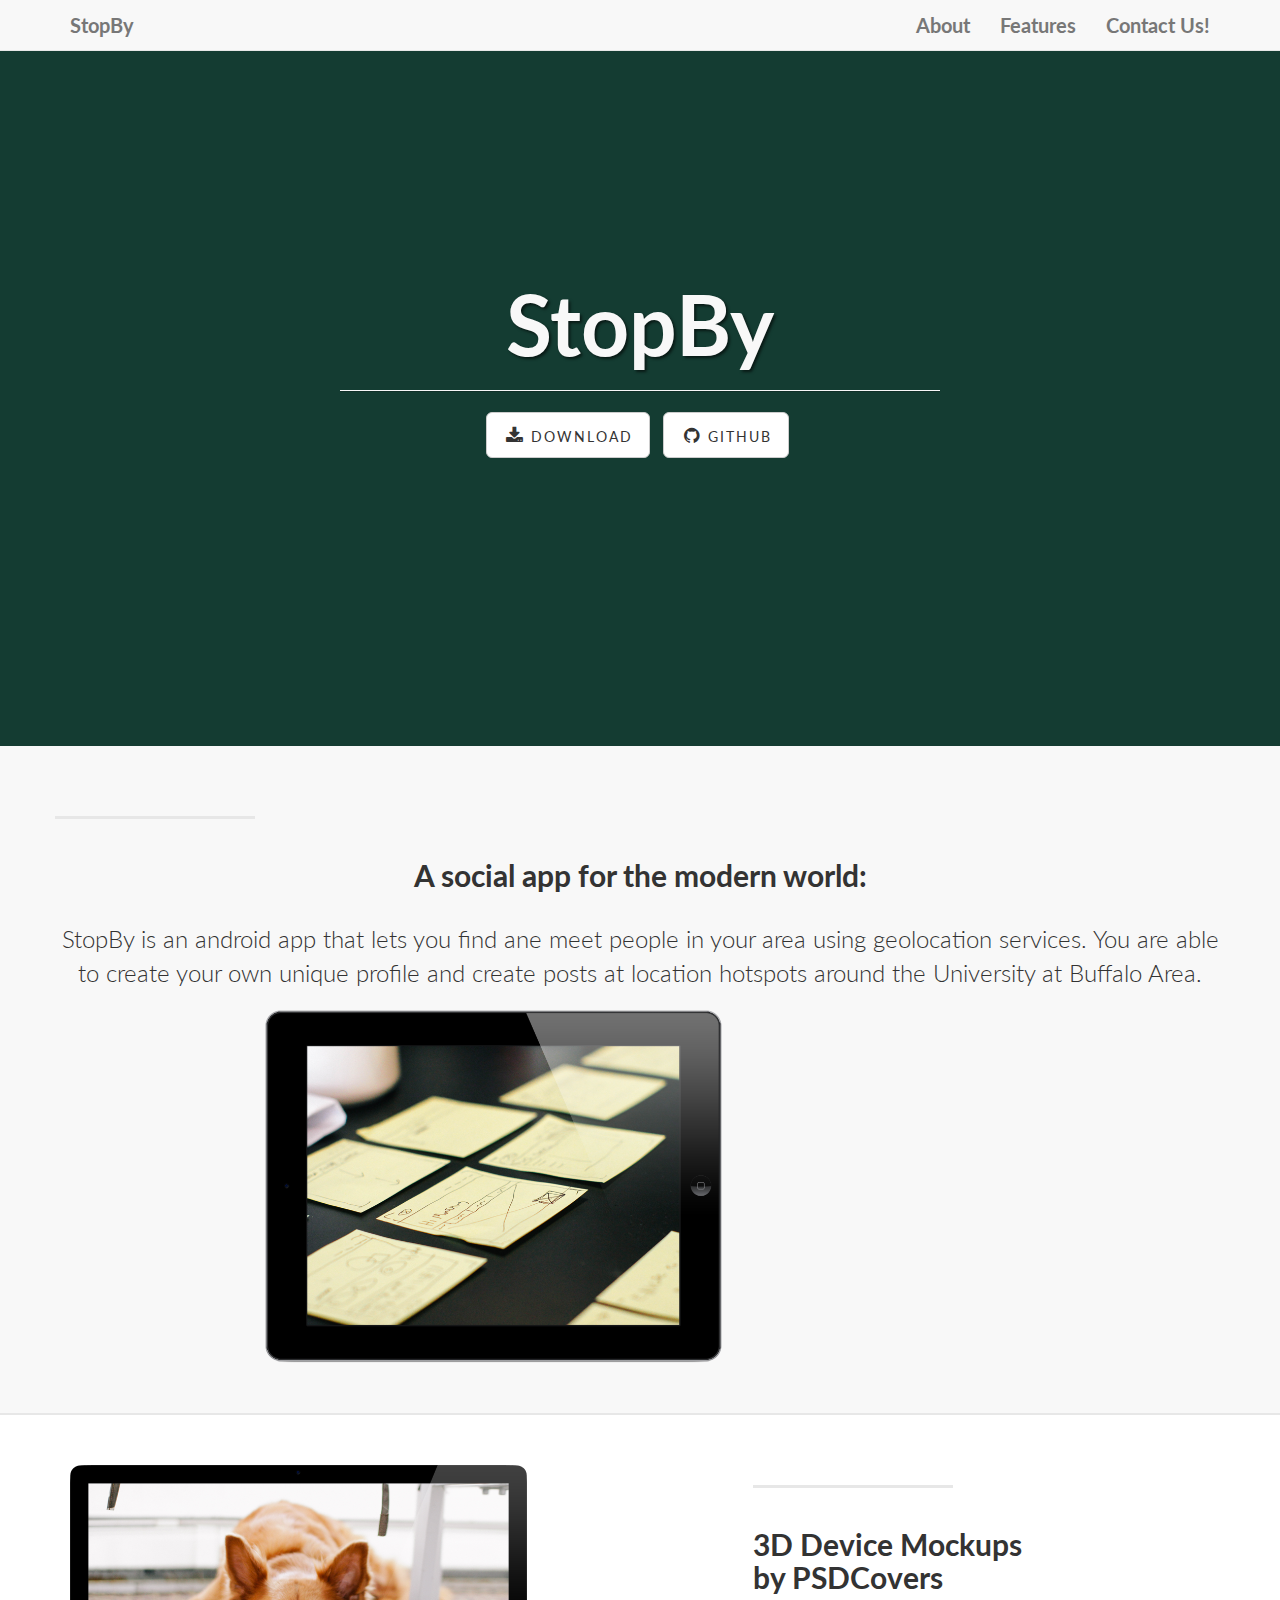
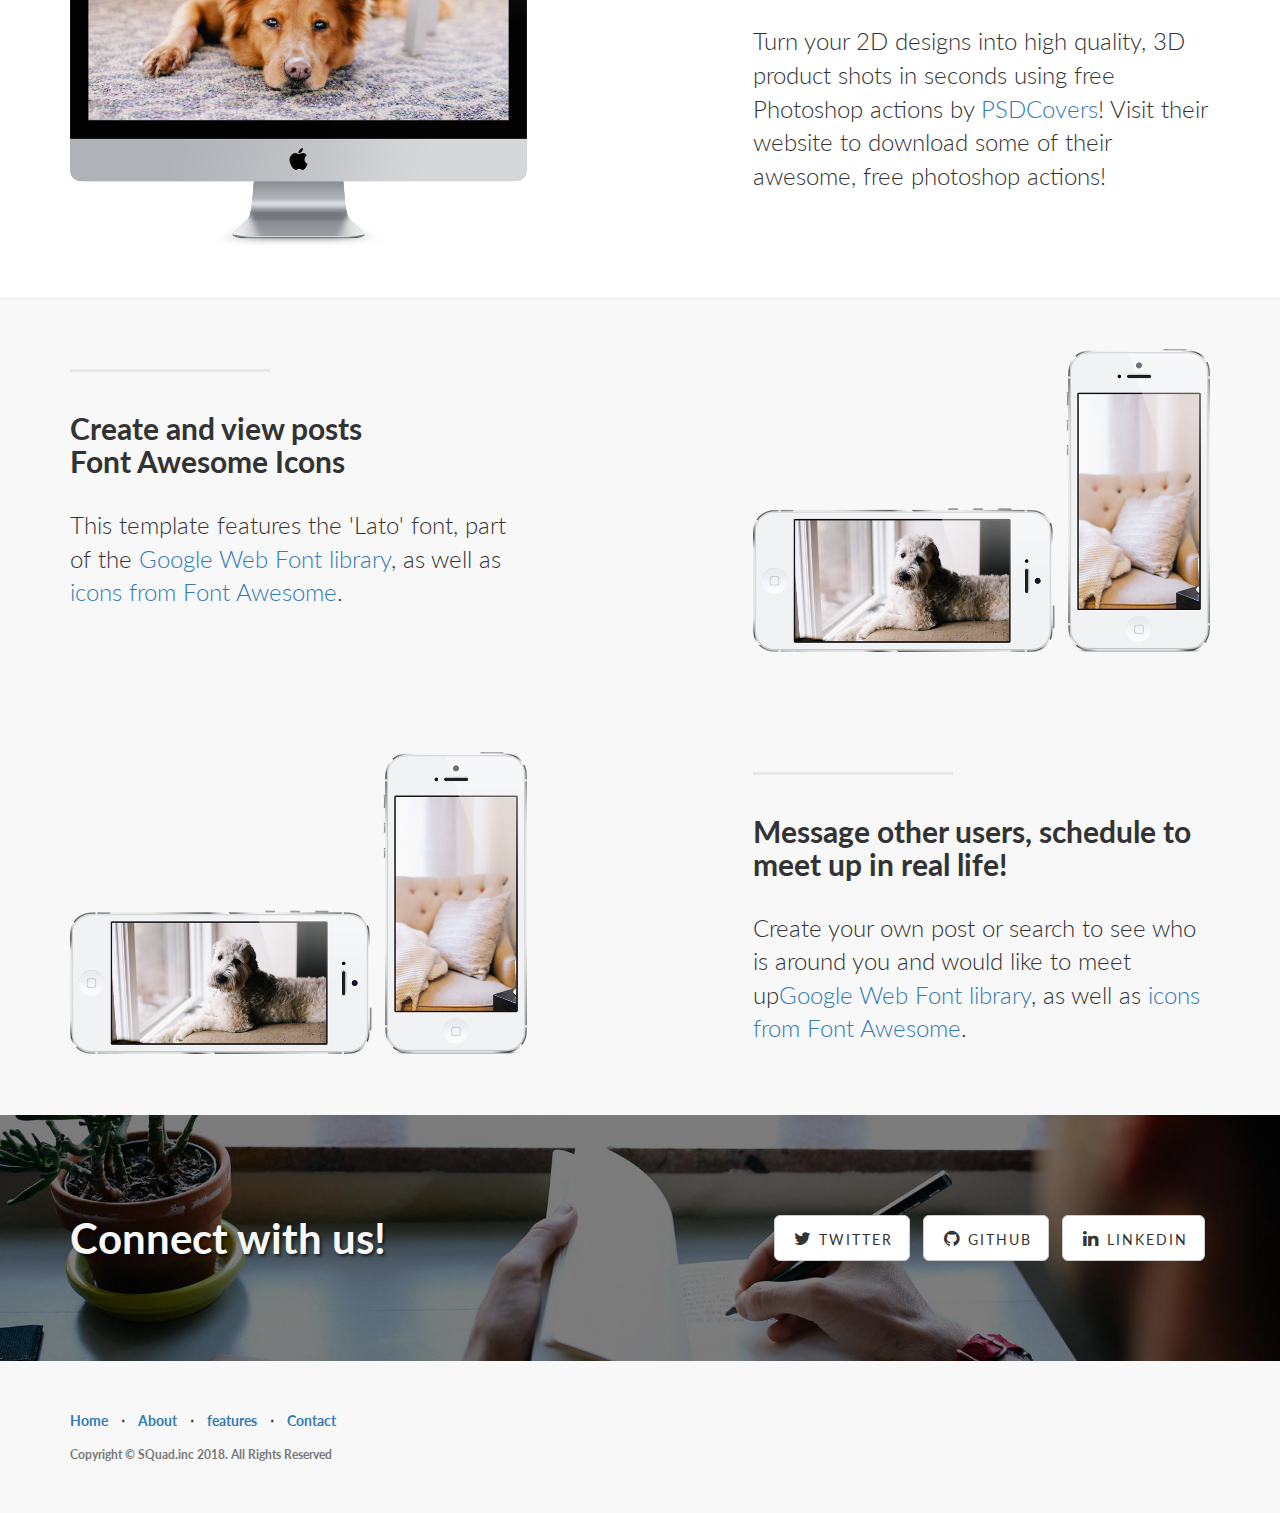
<file: startbootstrap-landing-page-3.3.7/index.html>
<!DOCTYPE html>
<html lang="en">

<head>

    <meta charset="utf-8">
    <meta http-equiv="X-UA-Compatible" content="IE=edge">
    <meta name="viewport" content="width=device-width, initial-scale=1">
    <meta name="description" content="">
    <meta name="author" content="">

    <title>StopBy Landing Page </title>

    <!-- Bootstrap Core CSS -->
    <link href="css/bootstrap.min.css" rel="stylesheet">

    <!-- Custom CSS -->
    <link href="css/landing-page.css" rel="stylesheet">

    <!-- Custom Fonts -->
    <link href="font-awesome/css/font-awesome.min.css" rel="stylesheet" type="text/css">
    <link href="https://fonts.googleapis.com/css?family=Lato:300,400,700,300italic,400italic,700italic" rel="stylesheet" type="text/css">

    <!-- HTML5 Shim and Respond.js IE8 support of HTML5 elements and media queries -->
    <!-- WARNING: Respond.js doesn't work if you view the page via file:// -->
    <!--[if lt IE 9]>
        <script src="https://oss.maxcdn.com/libs/html5shiv/3.7.0/html5shiv.js"></script>
        <script src="https://oss.maxcdn.com/libs/respond.js/1.4.2/respond.min.js"></script>
    <![endif]-->

</head>

<body>

    <!-- Navigation -->
    <nav class="navbar navbar-default navbar-fixed-top topnav" role="navigation">
        <div class="container topnav">
            <!-- Brand and toggle get grouped for better mobile display -->
            <div class="navbar-header">
                <button type="button" class="navbar-toggle" data-toggle="collapse" data-target="#bs-example-navbar-collapse-1">
                    <span class="sr-only">Toggle navigation</span>
                    <span class="icon-bar"></span>
                    <span class="icon-bar"></span>
                    <span class="icon-bar"></span>
                </button>
                <a class="navbar-brand topnav" href="#">StopBy</a>
            </div>
            <!-- Collect the nav links, forms, and other content for toggling -->
            <div class="collapse navbar-collapse" id="bs-example-navbar-collapse-1">
                <ul class="nav navbar-nav navbar-right">
                    <li>
                        <a href="#about">About</a>
                    </li>
                    <li>
                        <a href="#features">Features</a>
                    </li>
                    <li>
                        <a href="#contact">Contact Us!</a>
                    </li>
                </ul>
            </div>
            <!-- /.navbar-collapse -->
        </div>
        <!-- /.container -->
    </nav>


    <!-- Header -->
    <a name="about"></a>
    <div class="intro-header">
        <div class="container">

            <div class="row">
                <div class="col-lg-12">
                    <div class="intro-message">
                        <h1>StopBy</h1>
                        <!-- <h3>A Template by Start Bootstrap</h3> -->
                        <hr class="intro-divider">
                        <ul class="list-inline intro-social-buttons">
                            <li>
                                <a href="#" class="btn btn-default btn-lg"><i class="fa fa-download fa-fw"></i> <span class="network-name">Download</span></a>
                            </li>
                            <li>
                                <a href="https://github.com/rmredder/StopBy" class="btn btn-default btn-lg"><i class="fa fa-github fa-fw"></i> <span class="network-name">Github</span></a>
                            </li>
                            <!--<li>
                                <a href="#" class="btn btn-default btn-lg"><i class="fa fa-linkedin fa-fw"></i> <span class="network-name">Linkedin</span></a>
                            </li>-->
                        </ul>
                    </div>
                </div>
            </div>

        </div>
        <!-- /.container -->

    </div>
    <!-- /.intro-header -->

    <!-- Page Content -->

	<a  name="features"></a>
    <div class="content-section-a">

        <div class="container">
            <div class="row">
                <!--<div class="col-lg-5 col-sm-6"> -->
                    <hr class="section-heading-spacer">
                    <div class="clearfix"> </div>
                    <h2 class="section-heading text-center">A social app for the modern world:</h2>

                    <p class = "lead text-center">
                      StopBy is an android app that lets you find ane meet people in your area using geolocation services. You are able to create your own unique profile and create posts at location hotspots around the University at Buffalo Area.
                    </p>
                <!-- </div> -->
                <div class="col-lg-5 col-lg-offset-2 col-sm-6">
                    <img class="img-responsive" src="img/ipad.png" alt="">
                </div>
            </div>

        </div>
        <!-- /.container -->

    </div>
    <!-- /.content-section-a -->

    <div class="content-section-b">

        <div class="container">

            <div class="row">
                <div class="col-lg-5 col-lg-offset-1 col-sm-push-6  col-sm-6">
                    <hr class="section-heading-spacer">
                    <div class="clearfix"></div>
                    <h2 class="section-heading">3D Device Mockups<br>by PSDCovers</h2>
                    <p class="lead">Turn your 2D designs into high quality, 3D product shots in seconds using free Photoshop actions by <a target="_blank" href="http://www.psdcovers.com/">PSDCovers</a>! Visit their website to download some of their awesome, free photoshop actions!</p>
                </div>
                <div class="col-lg-5 col-sm-pull-6  col-sm-6">
                    <img class="img-responsive" src="img/dog.png" alt="">
                </div>
            </div>

        </div>
        <!-- /.container -->

    </div>
    <!-- /.content-section-b -->

    <div class="content-section-a">

        <div class="container">

            <div class="row">
                <div class="col-lg-5 col-sm-6">
                    <hr class="section-heading-spacer">
                    <div class="clearfix"></div>
                    <h2 class="section-heading">Create and view posts<br>Font Awesome Icons</h2>
                    <p class="lead">This template features the 'Lato' font, part of the <a target="_blank" href="http://www.google.com/fonts">Google Web Font library</a>, as well as <a target="_blank" href="http://fontawesome.io">icons from Font Awesome</a>.</p>
                </div>
                <div class="col-lg-5 col-lg-offset-2 col-sm-6">
                    <img class="img-responsive" src="img/phones.png" alt="">
                </div>
            </div>

        </div>
        <!-- /.container -->

    </div>
    <!-- /.content-section-a -->
    <div class="content-section-a">

        <div class="container">

            <div class="row">
                <div class="col-lg-5 col-sm-6">
                    <img class="img-responsive" src="img/phones.png" alt="">
                </div>
                <div class="col-lg-5 col-lg-offset-2 col-sm-6">

                    <hr class="section-heading-spacer">
                    <div class="clearfix"></div>
                    <h2 class="section-heading">Message other users, schedule to meet up in real life! <h2>
                    <p class="lead"> Create your own post or search to see who is around you and would like to meet up<a target="_blank" href="http://www.google.com/fonts">Google Web Font library</a>, as well as <a target="_blank" href="http://fontawesome.io">icons from Font Awesome</a>.</p>
                </div>
            </div>

        </div>
        <!-- /.container -->

    </div>
	<a  name="contact"></a>
    <div class="banner">

        <div class="container">

            <div class="row">
                <div class="col-lg-6">
                    <h2>Connect with us!</h2>
                </div>
                <div class="col-lg-6">
                    <ul class="list-inline banner-social-buttons">
                        <li>
                            <a href="#" class="btn btn-default btn-lg"><i class="fa fa-twitter fa-fw"></i> <span class="network-name">Twitter</span></a>
                        </li>
                        <li>
                            <a href="#" class="btn btn-default btn-lg"><i class="fa fa-github fa-fw"></i> <span class="network-name">Github</span></a>
                        </li>
                        <li>
                            <a href="#" class="btn btn-default btn-lg"><i class="fa fa-linkedin fa-fw"></i> <span class="network-name">Linkedin</span></a>
                        </li>
                    </ul>
                </div>
            </div>

        </div>
        <!-- /.container -->

    </div>
    <!-- /.banner -->

    <!-- Footer -->
    <footer>
        <div class="container">
            <div class="row">
                <div class="col-lg-12">
                    <ul class="list-inline">
                        <li>
                            <a href="#">Home</a>
                        </li>
                        <li class="footer-menu-divider">&sdot;</li>
                        <li>
                            <a href="#about">About</a>
                        </li>
                        <li class="footer-menu-divider">&sdot;</li>
                        <li>
                            <a href="#services">features</a>
                        </li>
                        <li class="footer-menu-divider">&sdot;</li>
                        <li>
                            <a href="#contact">Contact</a>
                        </li>
                    </ul>
                    <p class="copyright text-muted small">Copyright &copy; SQuad.inc 2018. All Rights Reserved</p>
                </div>
            </div>
        </div>
    </footer>

    <!-- jQuery -->
    <script src="js/jquery.js"></script>

    <!-- Bootstrap Core JavaScript -->
    <script src="js/bootstrap.min.js"></script>

</body>

</html>
</file>
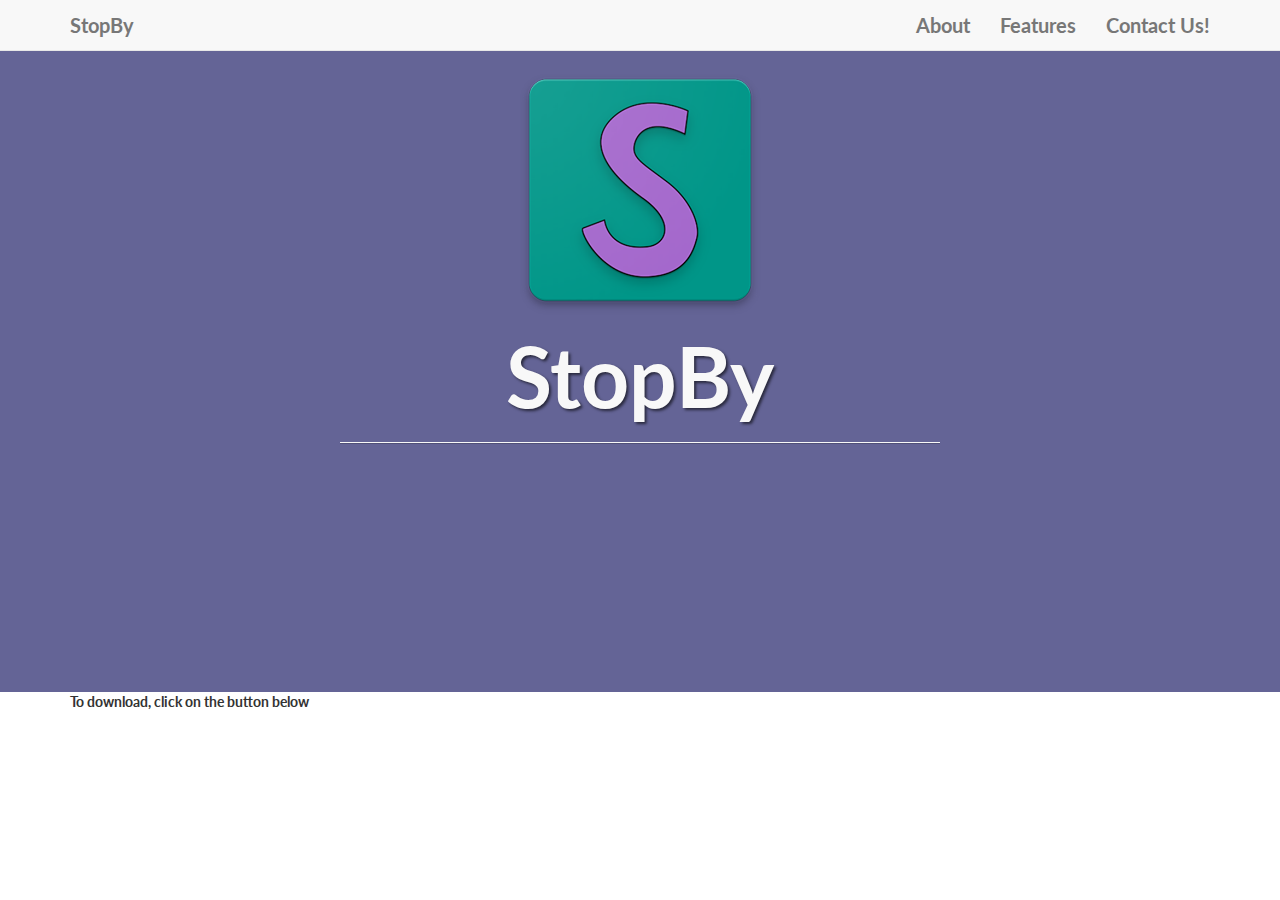
<file: download.html>
<!DOCTYPE html>
<html lang="en">

<head>

    <meta charset="utf-8">
    <meta http-equiv="X-UA-Compatible" content="IE=edge">
    <meta name="viewport" content="width=device-width, initial-scale=1">
    <meta name="description" content="">
    <meta name="author" content="">

    <title>StopBy Landing Page </title>

    <!-- Bootstrap Core CSS -->
    <link href="css/bootstrap.min.css" rel="stylesheet">

    <!-- Custom CSS -->
    <link href="css/landing-page.css" rel="stylesheet">

    <!-- Custom Fonts -->
    <link href="font-awesome/css/font-awesome.min.css" rel="stylesheet" type="text/css">
    <link href="https://fonts.googleapis.com/css?family=Lato:300,400,700,300italic,400italic,700italic" rel="stylesheet" type="text/css">


</head>
<body>
 <nav class="navbar navbar-default navbar-fixed-top topnav" role="navigation">
        <div class="container topnav">
            <!-- Brand and toggle get grouped for better mobile display -->
            <div class="navbar-header">
                <button type="button" class="navbar-toggle" data-toggle="collapse" data-target="#bs-example-navbar-collapse-1">
                    <span class="sr-only">Toggle navigation</span>
                    <span class="icon-bar"></span>
                    <span class="icon-bar"></span>
                    <span class="icon-bar"></span>
                </button>
                <a class="navbar-brand topnav" href="#">StopBy</a>
            </div>
            <!-- Collect the nav links, forms, and other content for toggling -->
            <div class="collapse navbar-collapse" id="bs-example-navbar-collapse-1">
                <ul class="nav navbar-nav navbar-right">
                    <li>
                        <a href="#about">About</a>
                    </li>
                    <li>
                        <a href="#features">Features</a>
                    </li>
                    <li>
                        <a href="#contact">Contact Us!</a>
                    </li>
                </ul>
            </div>
            <!-- /.navbar-collapse -->
        </div>
        <!-- /.container -->
    </nav>
	
	<div class="intro-header" >
        <div class="container">
 
            <div class="row">
                <div class="col-lg-12">
                    <div class="intro-message">
						<img src = "img/30121012_1992932480968752_1794086808_n.png">
                        <h1>StopBy</h1>
						
                        <!-- <h3>A Template by Start Bootstrap</h3> -->
                        <hr class="intro-divider">
                        
                    </div>
                </div>
            </div>

        </div>
        <!-- /.container -->
		

    </div>
	
	<div class = "download-inst"> 
	<div class = "container">
	To download, click on the button below
	</div>
	
	</div>
</body>
</html>
</file>
<file: startbootstrap-landing-page-3.3.7/css/landing-page.css>
/*
 * Start Bootstrap - Landing Page (http://startbootstrap.com/)
 * Copyright 2013-2016 Start Bootstrap
 * Licensed under MIT (https://github.com/BlackrockDigital/startbootstrap/blob/gh-pages/LICENSE)
 */

body,
html {
    width: 100%;
    height: 100%;
}

body,
h1,
h2,
h3,
h4,
h5,
h6 {
    font-family: "Lato","Helvetica Neue",Helvetica,Arial,sans-serif;
    font-weight: 700;
}

.topnav {
    font-size: 20px;
}

.lead {
    font-size: 24px;
    font-weight: 1300;
}

.intro-header {
    padding-top: 50px; /* If you're making other pages, make sure there is 50px of padding to make sure the navbar doesn't overlap content! */
    padding-bottom: 50px;
    text-align: center;
    text-shadow: black;
    color: #f8f8f8;
    /*background: url(../img/intro-bg.jpg) no-repeat center center; */
    background-size: cover;
    background-color: rgb(20,60,50);
}

.intro-message {
    position: relative;
    padding-top: 20%;
    padding-bottom: 20%;
}

.intro-message > h1 {
    margin: 0;
    text-shadow: 2px 2px 3px rgba(0,0,0,0.6);
     font-size: 6em;


}

.intro-divider {
    width: 600px;
    border-top: 1px solid #f8f8f8;
    border-bottom: 1px solid rgba(0,0,0,0.2);
}

.intro-message > h3 {
    text-shadow: 2px 2px 3px rgba(0,0,0,0.6);
}

@media(max-width:767px) {
    .intro-message {
        padding-bottom: 15%;
    }

    .intro-message > h1 {
        font-size: 3em;
    }

    ul.intro-social-buttons > li {
        display: block;
        margin-bottom: 20px;
        padding: 0;
    }

    ul.intro-social-buttons > li:last-child {
        margin-bottom: 0;
    }

    .intro-divider {
        width: 100%;
    }
}

.network-name {
    text-transform: uppercase;
    font-size: 14px;
    font-weight: 400;
    letter-spacing: 2px;
}

.content-section-a {
    padding: 50px 0;
    align-items: center;
    background-color: #f8f8f8;
}

.content-section-b {
    padding: 50px 0;
    border-top: 2px solid #e7e7e7;
    /*border-top: 2px solid rgb(100,200,200);*/
    border-bottom: 1px solid #e7e7e7;
}

.section-heading {
    margin-bottom: 30px;
}

.section-heading-spacer {
    float: left;
    width: 200px;
    border-top: 3px solid #e7e7e7;
}

.banner {
    padding: 100px 0;
    color: #f8f8f8;
    background: url(../img/banner-bg.jpg) no-repeat center center;
    background-size: cover;
}

.banner h2 {
    margin: 0;
    text-shadow: 2px 2px 3px rgba(0,0,0,0.6);
    font-size: 3em;
}

.banner ul {
    margin-bottom: 0;
}

.banner-social-buttons {
    float: right;
    margin-top: 0;
}

@media(max-width:1199px) {
    ul.banner-social-buttons {
        float: left;
        margin-top: 15px;
    }
}

@media(max-width:767px) {
    .banner h2 {
        margin: 0;
        text-shadow: 2px 2px 3px rgba(0,0,0,0.6);
        font-size: 3em;
    }

    ul.banner-social-buttons > li {
        display: block;
        margin-bottom: 20px;
        padding: 0;
    }

    ul.banner-social-buttons > li:last-child {
        margin-bottom: 0;
    }
}

footer {
    padding: 50px 0;
    background-color: #f8f8f8;
}

p.copyright {
    margin: 15px 0 0;
}
</file>
<file: css/landing-page.css>
/*
 * Start Bootstrap - Landing Page (http://startbootstrap.com/)
 * Copyright 2013-2016 Start Bootstrap
 * Licensed under MIT (https://github.com/BlackrockDigital/startbootstrap/blob/gh-pages/LICENSE)
 */

body,
html {
    width: 100%;
    height: 100%;
}

body,
h1,
h2,
h3,
h4,
h5,
h6 {
    font-family: "Lato","Helvetica Neue",Helvetica,Arial,sans-serif;
    font-weight: 700;
}
.scimg{
	width: 70%
}

.topnav {
    font-size: 20px;
}

.lead {
    font-size: 24px;
    font-weight: 1300;
}

.intro-header {
    padding-top: 50px; /* If you're making other pages, make sure there is 50px of padding to make sure the navbar doesn't overlap content! */
    padding-bottom: 0px;
    margin-bottom: -100px;
    text-align: center;
    text-shadow: black;
    color: #f8f8f8;
    /*background: url(../img/intro-bg.jpg) no-repeat center center; */
    background-size: cover;
    background-color: rgb(100,100,150);
}

.intro-message {
    position: relative;
    padding-top: 0%;
    padding-bottom: 20%;
}

.intro-message > h1 {
    margin: 0;
    text-shadow: 2px 2px 3px rgba(0,0,0,0.6);
     font-size: 6em;


}

.intro-divider {
    width: 600px;
    border-top: 1px solid #f8f8f8;
    border-bottom: 1px solid rgba(0,0,0,0.2);
}

.intro-message > h3 {
    text-shadow: 2px 2px 3px rgba(0,0,0,0.6);
}

@media(max-width:767px) {
    .intro-message {
        padding-bottom: 15%;
    }

    .intro-message > h1 {
        font-size: 3em;
    }

    ul.intro-social-buttons > li {
        display: block;
        margin-bottom: 20px;
        padding: 0;
    }

    ul.intro-social-buttons > li:last-child {
        margin-bottom: 0;
    }

    .intro-divider {
        width: 100%;
    }
}

.network-name {
    text-transform: uppercase;
    font-size: 14px;
    font-weight: 400;
    letter-spacing: 2px;
}

.content-section-a {
    padding: 50px 0;
    align-items: center;
    background-color: #f8f8f8;

}

.content-section-b {
    padding: 50px 0;
    border-top: 2px solid #e7e7e7;
    /*border-top: 2px solid rgb(100,200,200);*/
    border-bottom: 1px solid #e7e7e7;
}

.section-heading {
    margin-bottom: 30px;
}

.section-heading-spacer {
    float: left;
    width: 200px;
    border-top: 3px solid #e7e7e7;
}

.banner {
    padding: 100px 0;
    color: #f8f8f8;
    background: url(../img/banner-bg.jpg) no-repeat center center;
    background-size: cover;
}

.banner h2 {
    margin: 0;
    text-shadow: 2px 2px 3px rgba(0,0,0,0.6);
    font-size: 3em;
}

.banner ul {
    margin-bottom: 0;
}

.banner-social-buttons {
    float: right;
    margin-top: 0;
}

@media(max-width:1199px) {
    ul.banner-social-buttons {
        float: left;
        margin-top: 15px;
    }
}

@media(max-width:767px) {
    .banner h2 {
        margin: 0;
        text-shadow: 2px 2px 3px rgba(0,0,0,0.6);
        font-size: 3em;
    }

    ul.banner-social-buttons > li {
        display: block;
        margin-bottom: 20px;
        padding: 0;
    }

    ul.banner-social-buttons > li:last-child {
        margin-bottom: 0;
    }
}

footer {
    padding: 50px 0;
    background-color: #f8f8f8;
}

p.copyright {
    margin: 15px 0 0;
}
</file>
